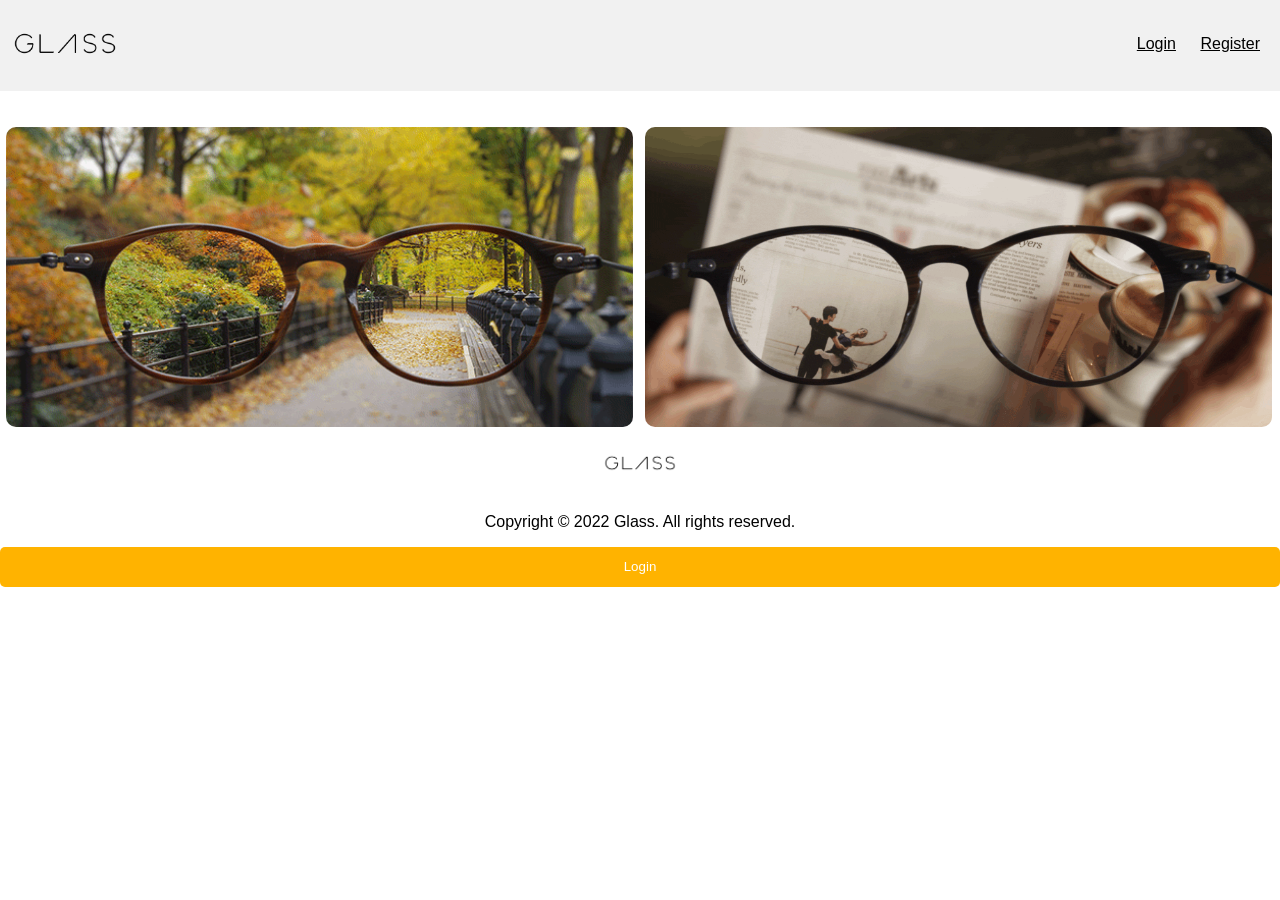
<file: login/index.html>
<!DOCTYPE html>
<html lang="en">
  <head>
    <meta charset="UTF-8" />
    <meta http-equiv="X-UA-Compatible" content="IE=edge" />
    <meta name="viewport" content="width=device-width, initial-scale=1.0" />
    <title>Home</title>
    <link rel="stylesheet" href="style.css" />
  </head>

  <body>
    <header class="main-header">
      <figure class="logo">
        <img src="./images/glass-logo.png" alt="logo" />
      </figure>
      <nav class="main-nav">
        <ul>
          <li>
            <a href="login.html">Login</a>
          </li>
          <li>
            <a href="register.html">Register</a>
          </li>
        </ul>
      </nav>
    </header>

    <main>
      <figure class="images">
        <img src="./images/glass.gif" alt="glass" />
      </figure>
      <figure class="images">
        <img src="./images/glass2.gif" alt="glass" />
      </figure>
    </main>

    <footer>
      <figure class="footer-logo">
        <img src="./images/glass-logo.png" alt="logo" />
      </figure>

      <p>Copyright © 2022 Glass. All rights reserved.</p>
    </footer>
  </body>
</html>

<div id="authArea">
  <button onclick="goLogin()" class="nav-cta">Login</button> 
</div>
</file>
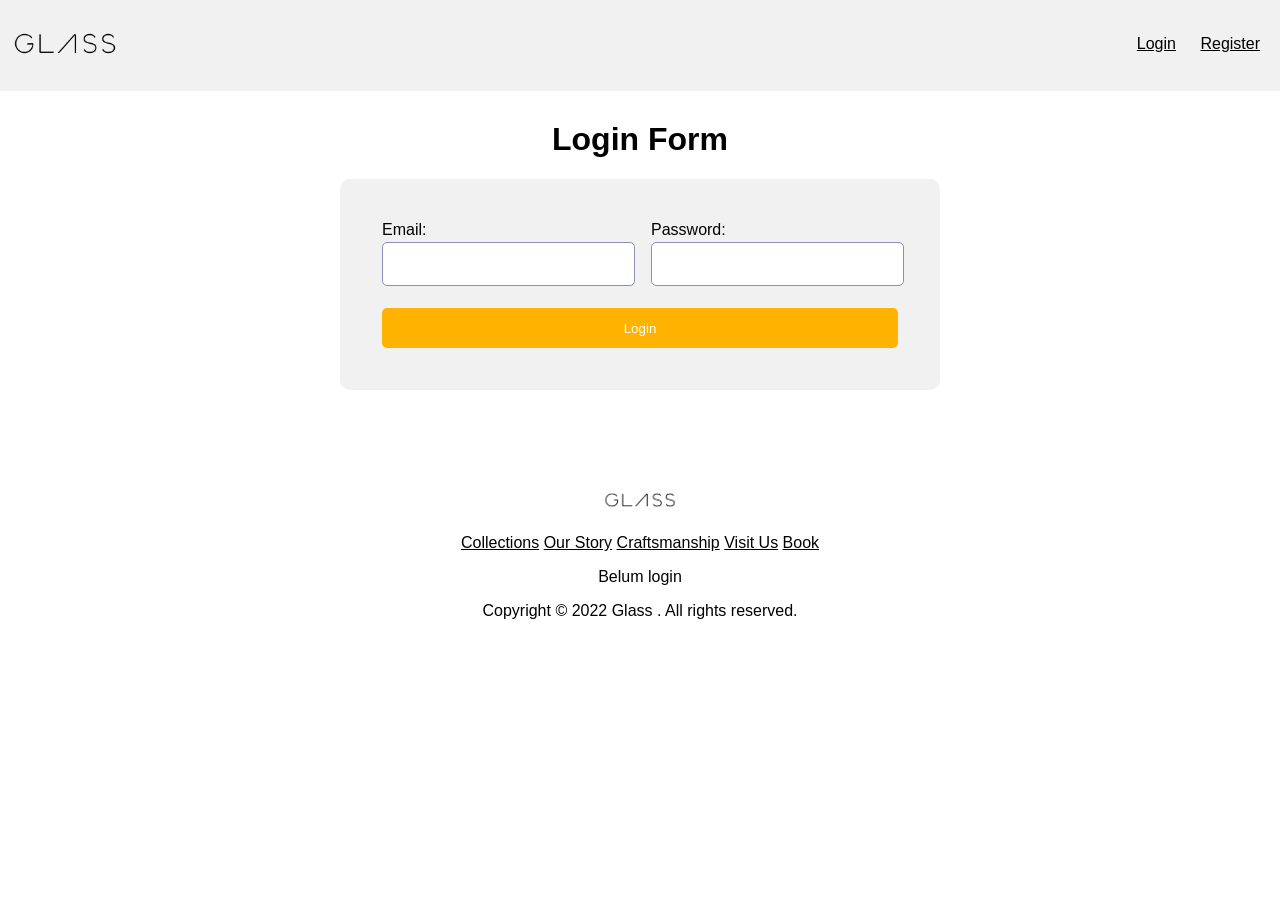
<file: login/login.html>
<!DOCTYPE html>
<html lang="en">
  <head>
    <meta charset="UTF-8" />
    <meta http-equiv="X-UA-Compatible" content="IE=edge" />
    <meta name="viewport" content="width=device-width, initial-scale=1.0" />
    <title>Login</title>
    <link rel="stylesheet" href="style.css" />
  </head>

  <body>
    <header class="main-header">
      <figure class="logo">
        <a href="index.html"
          ><img src="./images/glass-logo.png" alt="logo"
        /></a>
      </figure>
      <nav class="main-nav">
        <ul>
          <li>
            <a href="login.html">Login</a>
          </li>
          <li>
            <a href="register.html">Register</a>
          </li>
        </ul>
      </nav>
    </header>

    <h1>Login Form</h1>

    <form action="reg.php" method="post" autocomplete="off">
      <table width="600">
        <tr>
          <td>
            <label for="email" class="label">Email:</label>
            <input type="email" name="email" id="email" required />
          </td>
          <td>
            <label for="pass" class="label">Password:</label>
            <input
              type="password"
              name="password"
              id="pass"
              required
              maxlength="100"
              minlength="6"
            />
          </td>
        </tr>

        <tr>
          <td colspan="2">
            <button>Login</button>
          </td>
        </tr>
      </table>
    </form>

    <footer>
      <figure class="footer-logo">
        <img src="./images/glass-logo.png" alt="logo" />
      </figure>

      <nav class="nav-main">
         <a href="#collections">Collections</a>
         <a href="#story">Our Story</a>
         <a href="#craftsmanship">Craftsmanship</a>
         <a href="#contact">Visit Us</a>
         <a href="#contact" class="nav-cta">Book </a>
         <p id="userInfo">Belum login</p>

      <p>Copyright © 2022 Glass . All rights reserved.</p>
    </footer>
  </body>
</html>
</file>
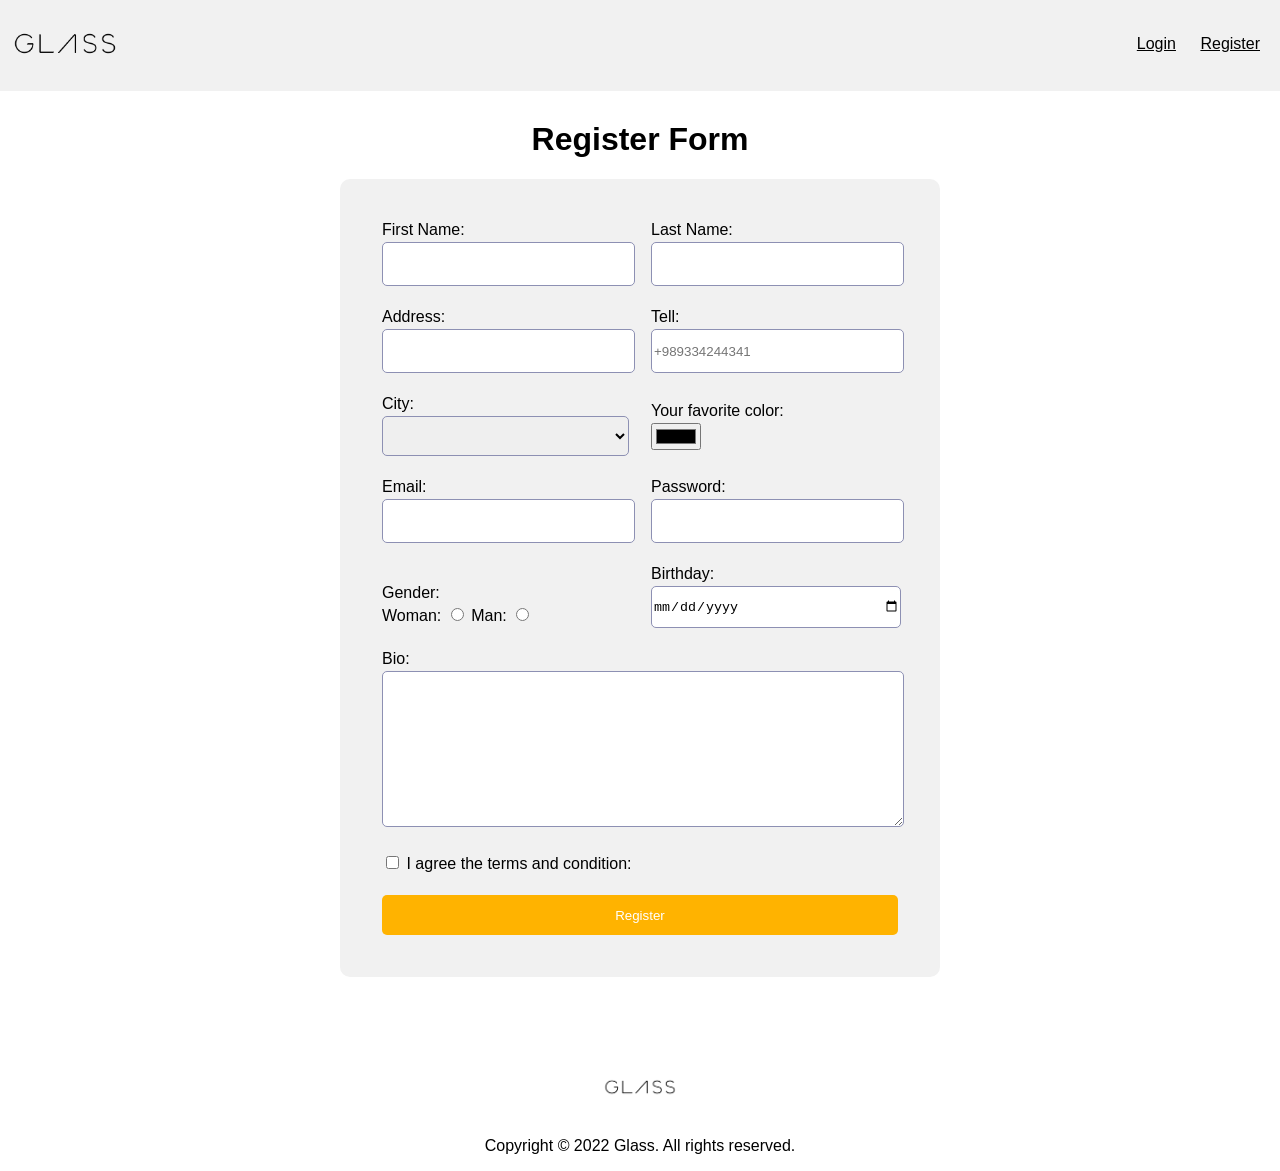
<file: login/register.html>
<!DOCTYPE html>
<html lang="en">
  <head>
    <meta charset="UTF-8" />
    <meta http-equiv="X-UA-Compatible" content="IE=edge" />
    <meta name="viewport" content="width=device-width, initial-scale=1.0" />
    <title>Register</title>
    <link rel="stylesheet" href="style.css" />
  </head>

  <body>
    <header class="main-header">
      <figure class="logo">
        <a href="index.html"
          ><img src="./images/glass-logo.png" alt="logo"
        /></a>
      </figure>
      <nav class="main-nav">
        <ul>
          <li>
            <a href="login.html">Login</a>
          </li>
          <li>
            <a href="register.html">Register</a>
          </li>
        </ul>
      </nav>
    </header>

    <h1>Register Form</h1>

    <form action="reg.php" method="post" autocomplete="off">
      <table width="600">
        <tr>
          <td>
            <label for="first-name" class="label"> First Name: </label>
            <input type="text" name="First name" id="first-name" required />
          </td>
          <td>
            <label for="last-name" class="label"> Last Name: </label>
            <input type="text" name="Last Name" id="last-name" required />
          </td>
        </tr>

        <tr>
          <td>
            <label for="address" class="label"> Address: </label>
            <input type="text" name="address" id="address" required />
          </td>

          <td>
            <label for="tall" class="label"> Tell:</label>
            <input
              type="phone"
              name="tell"
              id="tell"
              required
              placeholder="+989334244341"
            />
          </td>
        </tr>

        <tr>
          <td>
            <label for="city" class="label"> City:</label>
            <select name="city" id="city">
              <option value="chooyse"></option>
              <optgroup label="Tehran">
                <option value="fasham">fasham</option>
                <option value="shahriyar">shahriyar</option>
                <option value="varamin">varamin</option>
              </optgroup>

              <optgroup label="Esfahan">
                <option value="najafabad">najafabad</option>
                <option value="natanz">natanz</option>
                <option value="kashan">kashan</option>
              </optgroup>
            </select>
          </td>

          <td>
            <label for="color" class="label">Your favorite color:</label>
            <input type="color" name="color" id="color" value="#f1f1f" />
          </td>
        </tr>

        <tr>
          <td>
            <label for="email" class="label">Email:</label>
            <input type="email" name="email" id="email" required />
          </td>
          <td>
            <label for="pass" class="label">Password:</label>
            <input
              type="password"
              name="password"
              id="pass"
              required
              maxlength="100"
              minlength="6"
            />
          </td>
        </tr>

        <tr>
          <td>
            <p class="label">Gender:</p>
            <label for="woman">Woman:</label>
            <input type="radio" name="gender" id="woman" required />
            <label for="man">Man:</label>
            <input type="radio" name="gender" id="man" required />
          </td>

          <td>
            <label for="date" class="label">Birthday:</label>
            <input type="date" name="date" id="date" required />
          </td>
        </tr>

        <tr>
          <td colspan="2">
            <label for="bio" class="label">Bio:</label>
            <textarea name="bio" id="bio" cols="30" rows="10"></textarea>
          </td>
        </tr>

        <tr>
          <td colspan="2">
            <input type="checkbox" name="agreement" id="agreement" required />
            <label for="agreement">I agree the terms and condition:</label>
          </td>
        </tr>

        <tr>
          <td colspan="2">
            <button>Register</button>
          </td>
        </tr>
      </table>
    </form>

    <footer>
      <figure class="footer-logo">
        <img src="./images/glass-logo.png" alt="logo" />
      </figure>

      <p>Copyright © 2022 Glass. All rights reserved.</p>
    </footer>
  </body>
</html>
</file>
<file: login/style.css>
body {
  margin: 0;
  padding: 0;
  font-family: "Segoe UI", Tahoma, Geneva, Verdana, sans-serif;
}

ul {
  padding: 0;
}

li {
  list-style: none;
}

figure {
  margin: 0;
}

a {
  color: #000;
}

a:hover {
  color: #ffb300;
}

.label {
  width: 100%;
  display: block;
  margin-bottom: 3px;
}

table {
  margin: 0 auto 80px;
  background-color: #f1f1f1;
  padding: 30px;
  border-radius: 10px;
}

h1 {
  text-align: center;
}

input[type="text"],
input[type="password"],
input[type="email"],
input[type="phone"],
input[type="date"],
select {
  width: 100%;
  height: 40px;
  border-radius: 5px;
  border: 1px solid #8d90b3;
}

textarea {
  width: 100%;
  border-radius: 5px;
  border: 1px solid #8d90b3;
}

button {
  width: 100%;
  height: 40px;
  border-radius: 5px;
  background-color: #ffb300;
  border: 0;
  color: #fff;
  cursor: pointer;
}

tr td {
  padding: 10px;
}

.main-header {
  background-color: #f1f1f1;
  margin-bottom: 30px;
}

.logo {
  width: 130px;
  display: inline-block;
}

.logo img {
  width: 100%;
}

.images {
  margin: 6px;
  float: left;
  height: 300px;
  overflow: hidden;
  border-radius: 10px;
  width: 49%;
}

.images img {
  width: 100%;
}

.main-nav {
  float: right;
}

.main-nav ul {
  margin: 25px 10px 0 0;
}

.main-nav ul li {
  display: inline-block;
  margin: 10px;
}

footer {
  text-align: center;
}

.footer-logo {
  width: 90px;
  display: inline-block;
}

.footer-logo img {
  width: 100%;
}
</file>
